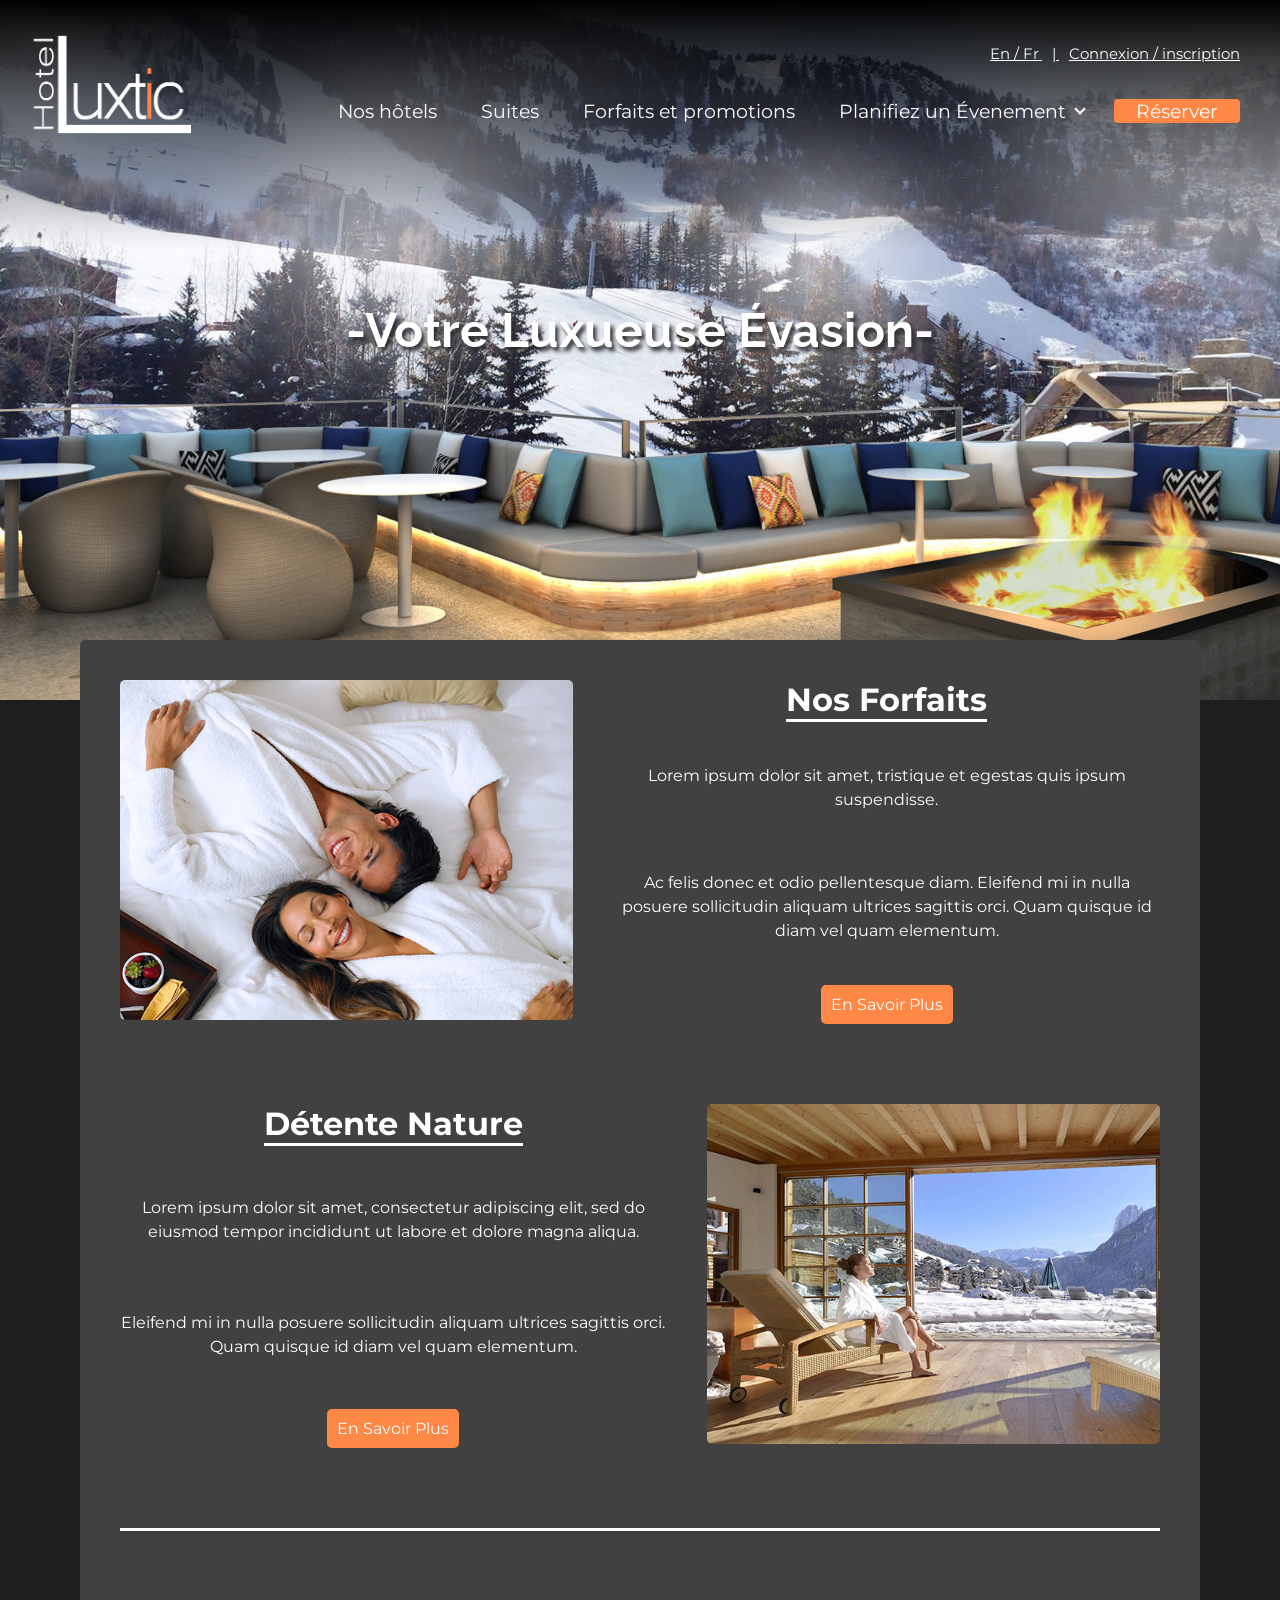
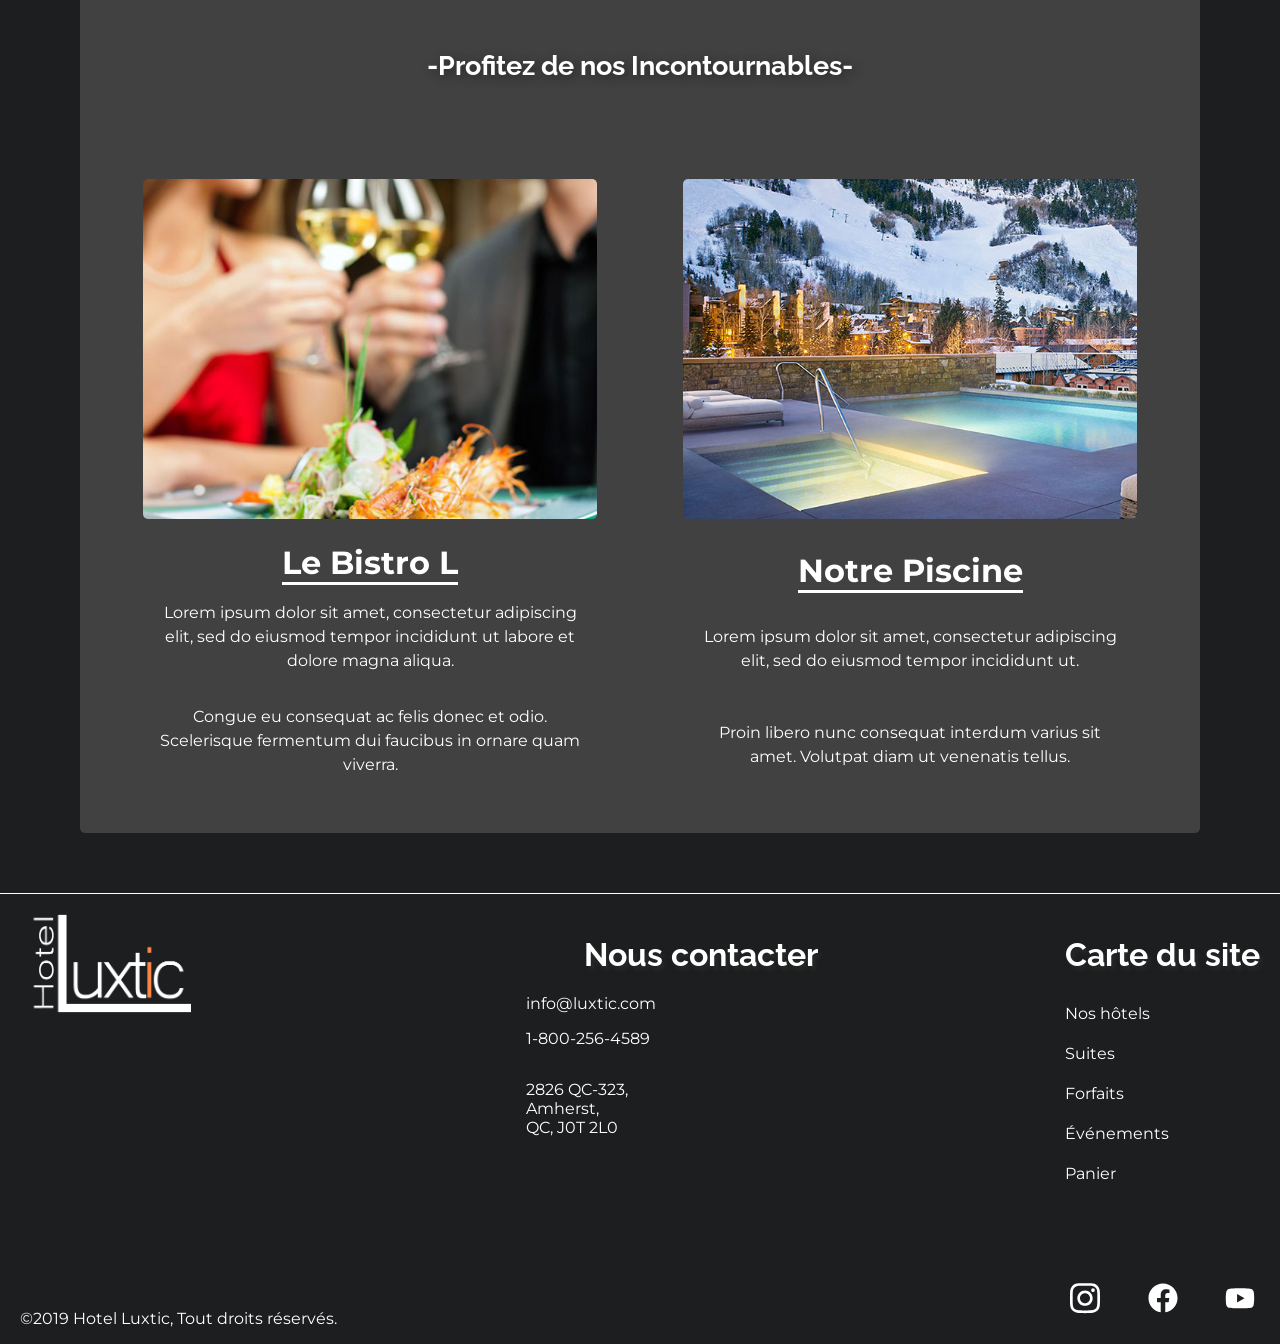
<file: index.html>
<!DOCTYPE html>
<html lang="fr">

<head>
    <meta charset="UTF-8">
    <meta name="author" content="Xavier Gratton,Vincent Lamy,Sacha Pignot">
    <meta name="description" content="Page index du site de l'hôtel Luxtic">
    <meta name="viewport" content="width=device-width, initial-scale=1.0">
    <title>Page index de l'hôtel Luxtic</title>
    <link rel="stylesheet" href="assets/css/main.css">
    <link href="https://fonts.googleapis.com/css?family=Montserrat:400,400i,700|Raleway:400,700&display=swap" rel="stylesheet">
    <link href="https://fonts.googleapis.com/css?family=Amatic+SC:400,700&display=swap" rel="stylesheet">
    <script src="assets/js/nav.js"></script> <!-- Menu Hamburger -->
</head>

<body>

    <header>
        <section>
            <a href="#"><img class="logo" src="assets/img/Logo-Luxtic-v3.png" alt="Logo"></a>
            <nav>
                <aside>
                    <a href="">En / Fr</a>
                    <a href="">|</a>
                    <a href="">Connexion / inscription</a>
                </aside>
                <ul class="nav">
                    <li><a href="#">Nos hôtels</a></li>
                    <li><a href="#">Suites</a></li>
                    <li><a href="forfaits.html">Forfaits et promotions</a></li>
                    <li class="DropMenu"><a href="#">Planifiez un Évenement</a>
                        <i class="arrow"></i>
                        <ul>
                            <li><a href="#">Mariages</a></li>
                            <li><a href="#">Réunions d'affaires</a></li>
                        </ul>
                    <li class="reserver"><a href="#">Réserver</a></li>
                </ul>
            </nav>
            <div id="monMenuMobile" class="menuMobile">
                <a href="javascript:void(0)" class="fermerBtn" onclick="closeNav()">&times;</a>
                <a href="#">Réserver</a>
                <a href="#">Nos hôtels</a>
                <a href="#">Suites</a>
                <a href="forfaits.html">Forfaits</a>
                <a href="#">Mariages</a>
                <a href="#">Réunions</a>      
            </div>
            <div class="hamBtnConteneur">
            <button class="mobileBtn" onclick="openNav()">&#9776;</button>
            </div>
        </section>
        <div class="slogan">
        <h1>-Votre Luxueuse Évasion-</h1>
        </div>
    </header>

    <main>
        <div class="mainConteneur">
            <section class="haut">
                <article>
                    <a href="#"><img src="assets/img/forfait_resize.jpg" alt="Forfait"></a>
                    <div class="forfaitText">
                        <h2><a href="#">Nos Forfaits</a></h2>
                        <p>Lorem ipsum dolor sit amet, tristique et egestas quis ipsum suspendisse.</p>
                        <p> Ac felis donec et odio pellentesque diam. Eleifend mi in nulla posuere sollicitudin aliquam ultrices sagittis orci. Quam quisque id diam vel quam elementum.</p>
                        <div><a class="boutton" href="forfaits.html">En Savoir Plus</a></div>
                    </div>
                </article>
                <article>
                    <a href="#"><img src="assets/img/spa_resize.jpg" alt="Spa"></a>
                    <div class="spaText">
                        <h2><a href="#">Détente Nature</a></h2>
                        <p>Lorem ipsum dolor sit amet, consectetur adipiscing elit, sed do eiusmod tempor incididunt ut labore et dolore magna aliqua.</p>
                        <p> Eleifend mi in nulla posuere sollicitudin aliquam ultrices sagittis orci. Quam quisque id diam vel quam elementum.</p>
                        <div><a class="boutton" href="forfaits.html">En Savoir Plus</a></div>
                    </div>
                </article>
            </section>
            <div class="titreBas">
                <h1>-Profitez de nos Incontournables-</h1>
            </div>
            <section class="bas">
                <article>
                    <a href="#"><img src="assets/img/verre_vin_resize.jpg" alt="Restaurant"></a>
                    <div>
                        <h2><a href="#">Le Bistro L</a></h2>
                        <p>Lorem ipsum dolor sit amet, consectetur adipiscing elit, sed do eiusmod tempor incididunt ut labore et dolore magna aliqua.</p>
                        <p>Congue eu consequat ac felis donec et odio. Scelerisque fermentum dui faucibus in ornare quam viverra.</p>
                    </div>
                </article>
                <article>
                    <a href="#"><img src="assets/img/piscine_resize.jpg" alt="Piscine"></a>
                    <div>
                        <h2><a href="#">Notre Piscine</a></h2>
                        <p>Lorem ipsum dolor sit amet, consectetur adipiscing elit, sed do eiusmod tempor incididunt ut.</p>
                        <p>Proin libero nunc consequat interdum varius sit amet. Volutpat diam ut venenatis tellus.</p>
                    </div>
                </article>
            </section>
        </div>
    </main>

    <footer>
        <!-- 1ère colone du footer -->
        <div class="col1">
            <figure class="logo-foot"><img src="assets/img/Logo-Luxtic-v3.png"></figure>
            <p>&copy;2019 Hotel Luxtic, Tout droits réservés.</p>
        </div>
        <!-- 2ème colone du footer -->
        <div class="col2">
            <h1>Nous contacter</h1>
            <a href="mailto:info@luxtic.com">info@luxtic.com</a>
            <p>1-800-256-4589</p>
            <p>2826 QC-323,<br>Amherst,<br>QC, J0T 2L0</p>
            <iframe class="google-map"
                src="https://www.google.com/maps/embed?pb=!1m18!1m12!1m3!1d2768.7523176976288!2d-74.71527098402346!3d46.05603837911236!2m3!1f0!2f0!3f0!3m2!1i1024!2i768!4f13.1!3m3!1m2!1s0x4ccfa0ede1bb1539%3A0x5b15fa1112aff98c!2s2826%20QC-323%2C%20Amherst%2C%20QC%20J0T%202L0!5e0!3m2!1sfr!2sca!4v1574975880443!5m2!1sfr!2sca"
                frameborder="0" style="border:0;" allowfullscreen=""></iframe>
        </div>
        <!-- 3ème colone du footer -->
        <div class="col3">
            <div class="carte-site">
                <h1>Carte du site</h1>
                <a href="#">Nos hôtels</a>
                <a href="suites.html">Suites</a>
                <a href="forfaits.html">Forfaits</a>
                <a href="#">Événements</a>
                <a href="panier.html">Panier</a>
            </div>
            <!-- Icones réseaux sociaux -->
            <div class="social">
                <a href="https://instagram.com">
                    <svg aria-hidden="true" focusable="false" data-prefix="fab" data-icon="instagram"
                        class="svg-inline--fa fa-instagram fa-w-14" role="img" xmlns="http://www.w3.org/2000/svg"
                        viewBox="0 0 448 512">
                        <path fill="currentColor"
                            d="M224.1 141c-63.6 0-114.9 51.3-114.9 114.9s51.3 114.9 114.9 114.9S339 319.5 339 255.9 287.7 141 224.1 141zm0 189.6c-41.1 0-74.7-33.5-74.7-74.7s33.5-74.7 74.7-74.7 74.7 33.5 74.7 74.7-33.6 74.7-74.7 74.7zm146.4-194.3c0 14.9-12 26.8-26.8 26.8-14.9 0-26.8-12-26.8-26.8s12-26.8 26.8-26.8 26.8 12 26.8 26.8zm76.1 27.2c-1.7-35.9-9.9-67.7-36.2-93.9-26.2-26.2-58-34.4-93.9-36.2-37-2.1-147.9-2.1-184.9 0-35.8 1.7-67.6 9.9-93.9 36.1s-34.4 58-36.2 93.9c-2.1 37-2.1 147.9 0 184.9 1.7 35.9 9.9 67.7 36.2 93.9s58 34.4 93.9 36.2c37 2.1 147.9 2.1 184.9 0 35.9-1.7 67.7-9.9 93.9-36.2 26.2-26.2 34.4-58 36.2-93.9 2.1-37 2.1-147.8 0-184.8zM398.8 388c-7.8 19.6-22.9 34.7-42.6 42.6-29.5 11.7-99.5 9-132.1 9s-102.7 2.6-132.1-9c-19.6-7.8-34.7-22.9-42.6-42.6-11.7-29.5-9-99.5-9-132.1s-2.6-102.7 9-132.1c7.8-19.6 22.9-34.7 42.6-42.6 29.5-11.7 99.5-9 132.1-9s102.7-2.6 132.1 9c19.6 7.8 34.7 22.9 42.6 42.6 11.7 29.5 9 99.5 9 132.1s2.7 102.7-9 132.1z">
                        </path>
                    </svg>
                </a>
                <a href="https://facebook.com">
                    <svg aria-hidden="true" focusable="false" data-prefix="fab" data-icon="facebook"
                        class="svg-inline--fa fa-facebook fa-w-16" role="img" xmlns="http://www.w3.org/2000/svg"
                        viewBox="0 0 512 512">
                        <path fill="currentColor"
                            d="M504 256C504 119 393 8 256 8S8 119 8 256c0 123.78 90.69 226.38 209.25 245V327.69h-63V256h63v-54.64c0-62.15 37-96.48 93.67-96.48 27.14 0 55.52 4.84 55.52 4.84v61h-31.28c-30.8 0-40.41 19.12-40.41 38.73V256h68.78l-11 71.69h-57.78V501C413.31 482.38 504 379.78 504 256z">
                        </path>
                    </svg>
                </a>
                <a href="https://youtube.com">
                    <svg aria-hidden="true" focusable="false" data-prefix="fab" data-icon="youtube"
                        class="svg-inline--fa fa-youtube fa-w-18" role="img" xmlns="http://www.w3.org/2000/svg"
                        viewBox="0 0 576 512">
                        <path fill="currentColor"
                            d="M549.655 124.083c-6.281-23.65-24.787-42.276-48.284-48.597C458.781 64 288 64 288 64S117.22 64 74.629 75.486c-23.497 6.322-42.003 24.947-48.284 48.597-11.412 42.867-11.412 132.305-11.412 132.305s0 89.438 11.412 132.305c6.281 23.65 24.787 41.5 48.284 47.821C117.22 448 288 448 288 448s170.78 0 213.371-11.486c23.497-6.321 42.003-24.171 48.284-47.821 11.412-42.867 11.412-132.305 11.412-132.305s0-89.438-11.412-132.305zm-317.51 213.508V175.185l142.739 81.205-142.739 81.201z">
                        </path>
                    </svg>
                </a>
            </div>
        </div>
    </footer>
</body>

</html>
</file>
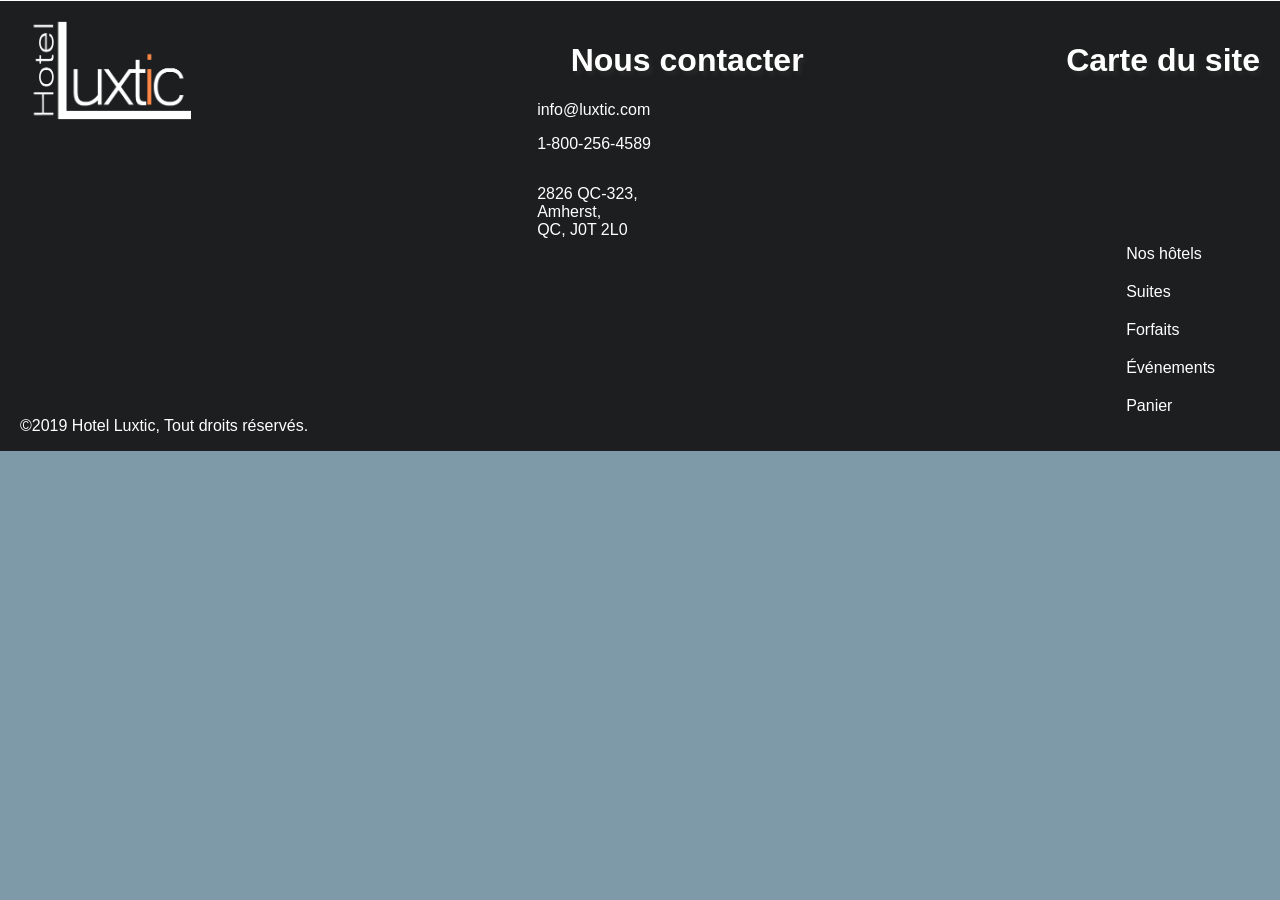
<file: footer.html>
<!DOCTYPE html>
<html lang="fr">

<head>
    <meta charset="UTF-8">
    <title>Produits</title>
    <link rel="stylesheet" href="assets/css/main.css">
</head>

<body>

    <footer>
        <div class="col1">
            <figure class="logo-foot"><img src="assets/img/Logo-Luxtic-v2.png" alt="Logo Luxtic"></figure>
            <p>&copy;2019 Hotel Luxtic, Tout droits réservés.</p>
        </div>
        <div class="col2">
            <h1>Nous contacter</h1>
            <a href="mailto:info@luxtic.com">info@luxtic.com</a>
            <p>1-800-256-4589</p>
            <p>2826 QC-323,<br>Amherst,<br>QC, J0T 2L0</p>
            <iframe
                src="https://www.google.com/maps/embed?pb=!1m18!1m12!1m3!1d2768.7523176976288!2d-74.71527098402346!3d46.05603837911236!2m3!1f0!2f0!3f0!3m2!1i1024!2i768!4f13.1!3m3!1m2!1s0x4ccfa0ede1bb1539%3A0x5b15fa1112aff98c!2s2826%20QC-323%2C%20Amherst%2C%20QC%20J0T%202L0!5e0!3m2!1sfr!2sca!4v1574975880443!5m2!1sfr!2sca"
                width="300" height="250" frameborder="0" style="border:0;" allowfullscreen=""></iframe>
        </div>
        <div class="col3">
            <h1>Carte du site</h1>
            <ul>
                <li><a href="#">Nos hôtels</a></li>
                <li><a href="suites.html">Suites</a></li>
                <li><a href="#">Forfaits</a></li>
                <li><a href="#">Événements</a></li>
                <li><a href="panier.html">Panier</a></li>
            </ul>
        </div>
    </footer>
</body>

</html>
</file>
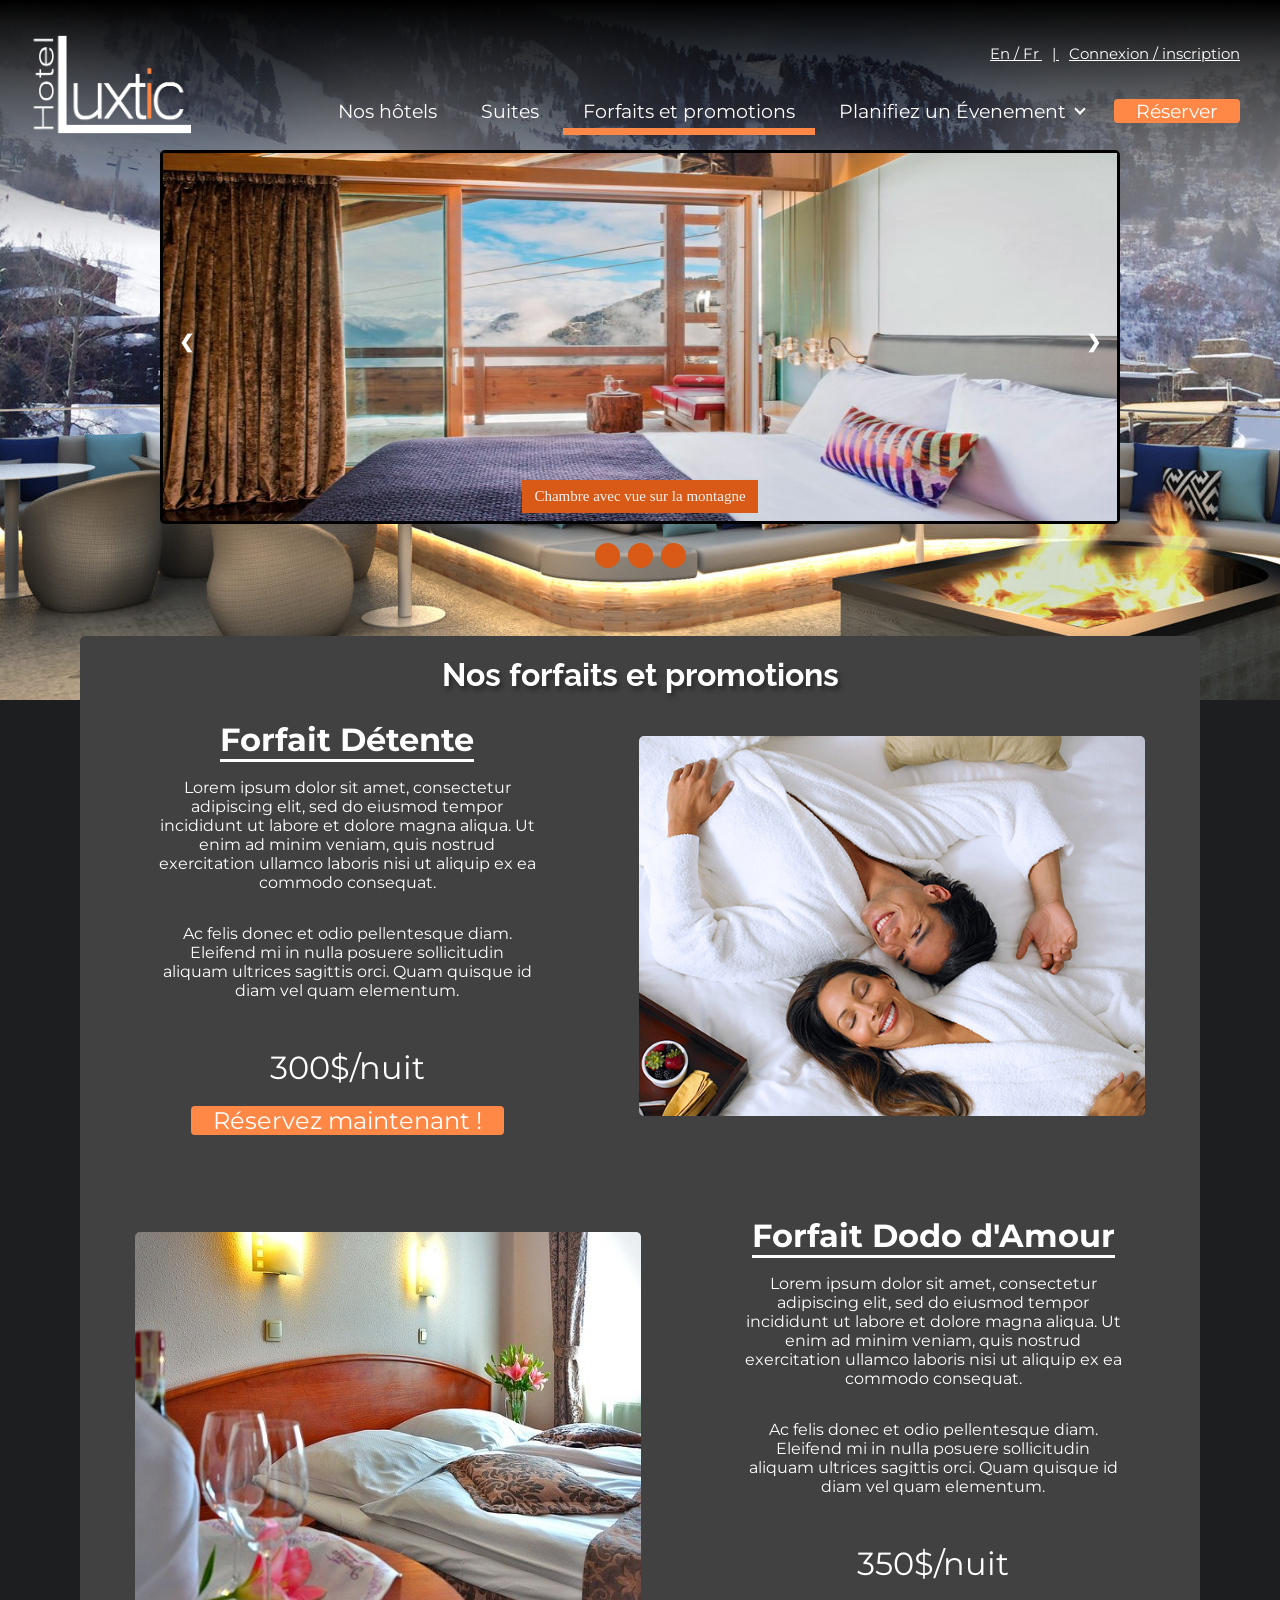
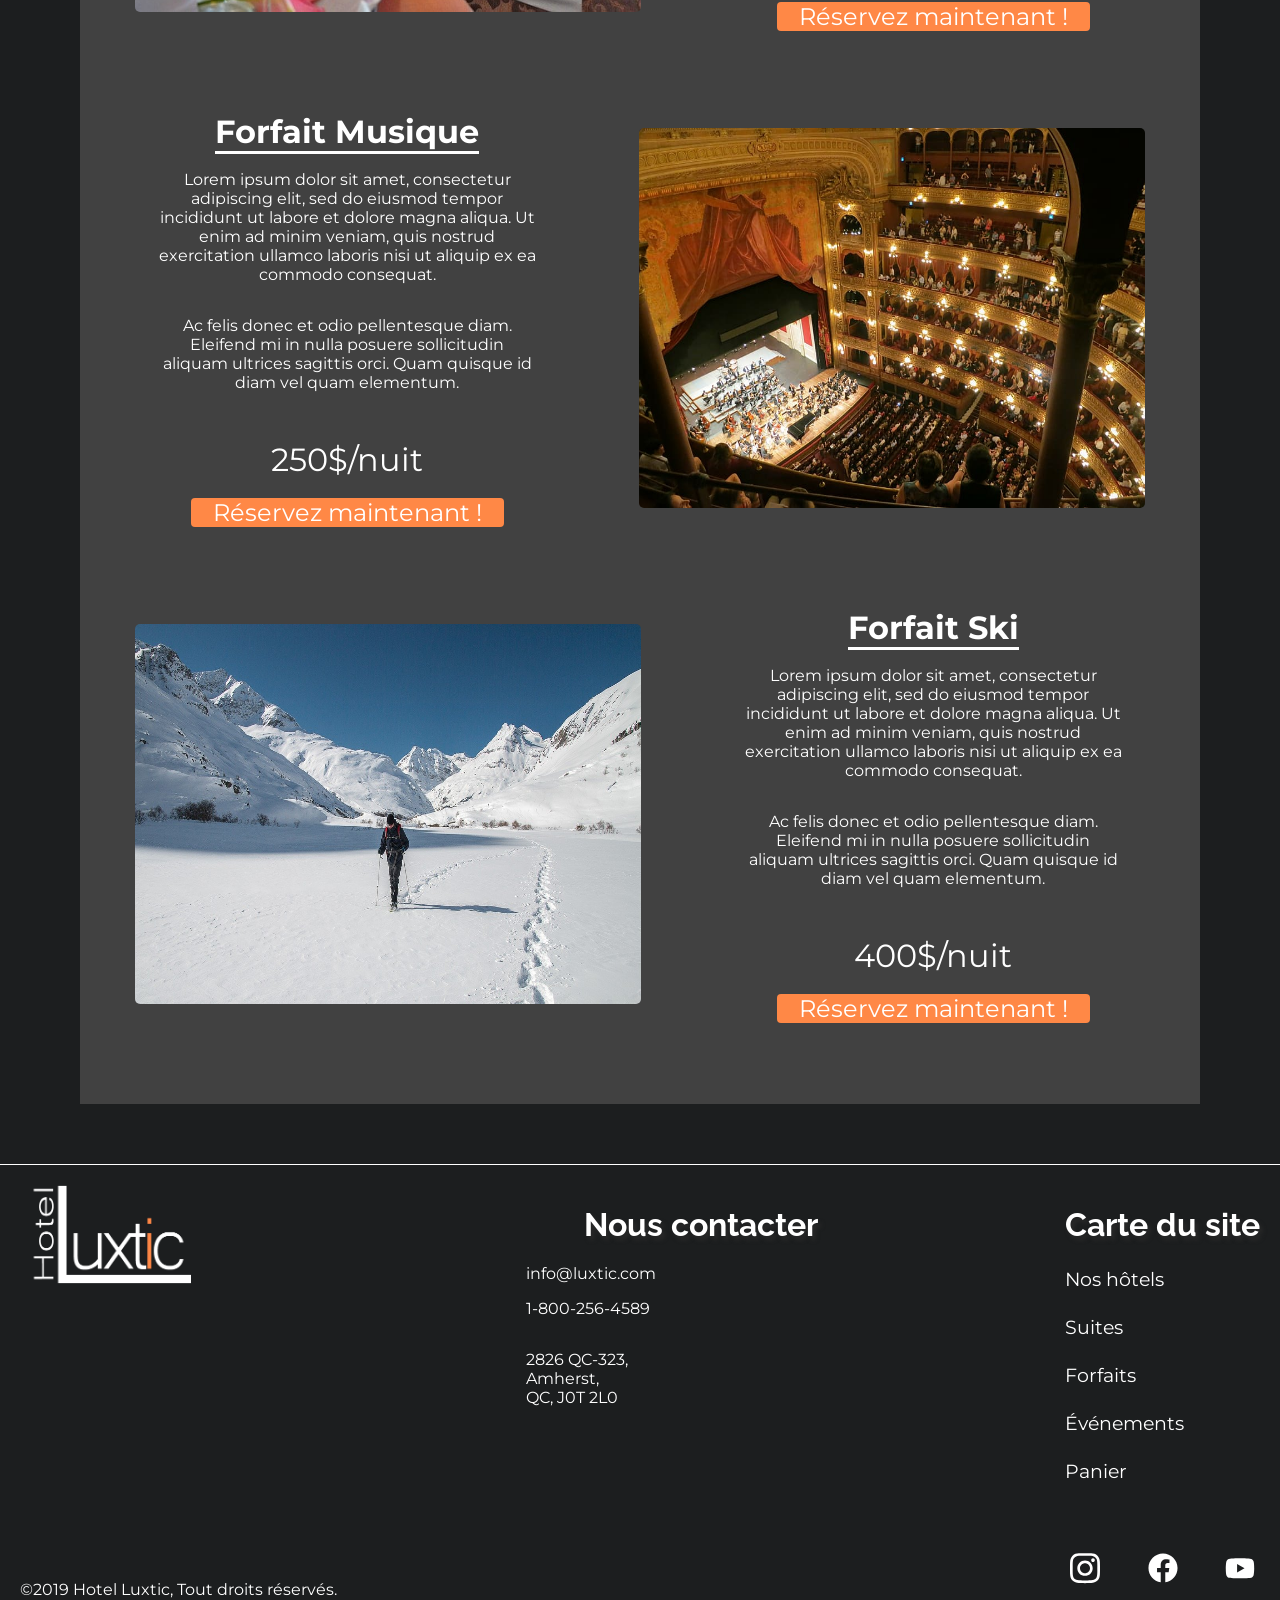
<file: forfaits.html>
<!DOCTYPE html>
<html lang="fr">

<head>
    <meta charset="UTF-8">
    <meta name="author" content="Xavier Gratton,Vincent Lamy,Sacha Pignot">
    <meta name="description" content="Page index du site de l'hôtel Luxtic">
    <meta name="viewport" content="width=device-width, initial-scale=1.0">
    <title>Forfaits et promotions de l'hôtel Luxtic</title>
    <link rel="stylesheet" href="assets/css/main.css">
    <link href="https://fonts.googleapis.com/css?family=Montserrat:400,400i,700|Raleway:400,700&display=swap"
        rel="stylesheet">
    <link href="https://fonts.googleapis.com/css?family=Amatic+SC:400,700&display=swap" rel="stylesheet">
    <!-- font-family: 'Montserrat', sans-serif; text courant
    font-family: 'Raleway', sans-serif; titre, nav-->
    <script src="https://ajax.googleapis.com/ajax/libs/jquery/3.4.1/jquery.min.js"></script> <!-- Jquery -->
    <script src="assets/js/nav.js"></script> <!-- Menu Hamburger -->
    <script src="assets/js/slidershow.js"></script> <!-- Slider -->
    <script src="assets/js/matcheMedia.js"></script> <!-- Javascript Adaptatif (changement des éléments dans le DOM) -->
</head>

<body>
    <header>
        <section>
            <a href="index.html"><img class="logo" src="assets/img/Logo_Luxtic_v3.png" alt="Logo"></a>
            <nav>
                <aside>
                    <a href="">En / Fr</a>
                    <a href="">|</a>
                    <a href="">Connexion / inscription</a>
                </aside>
                <ul class="nav">
                    <li><a href="#">Nos hôtels</a></li>
                    <li><a href="#">Suites</a></li>
                    <li class="navactive"><a href="#">Forfaits et promotions</a></li>
                    <li class="DropMenu"><a href="#">Planifiez un Évenement</a>
                        <i class="arrow"></i>
                        <ul>
                            <li><a href="#">Mariages</a></li>
                            <li><a href="#">Réunions d'affaires</a></li>
                        </ul>
                    <li class="reserver"><a href="#">Réserver</a></li>
                </ul>

            </nav>
            <div id="monMenuMobile" class="menuMobile">
                <a href="javascript:void(0)" class="fermerBtn" onclick="closeNav()">&times;</a>
                <a href="#">Réserver</a>
                <a href="#">Nos hôtels</a>
                <a href="#">Suites</a>
                <a href="#">Forfaits</a>
                <a href="#">Mariages</a>
                <a href="#">Réunions</a>

            </div>
            <div class="hamBtnConteneur">
                <button class="mobileBtn" onclick="openNav()">&#9776;</button>
            </div>
        </section>
    </header>

    <main>

        <div class="slidershow">
            <!-- Images à afficher -->
            <figure class="slides">
                <img class="fade" src="assets/img/suite1_2.jpg" style="width:100%">
                <div class="caption-container">
                    <figcaption class="caption">Chambre avec vue sur la montagne</figcaption>
                </div>
            </figure>

            <figure class="slides">
                <img class="fade" src="assets/img/suite2_5.jpg" style="width:100%">
                <div class="caption-container">
                    <figcaption class="caption">Loft Mezzanine</figcaption>
                </div>
            </figure>

            <figure class="slides">
                <img class="fade" src="assets/img/suite3_5.jpg" style="width:100%">
                <div class="caption-container">
                    <figcaption class="caption">Balcon avec vue sur la montagne
                    </figcaption>
                </div>
                <!-- <figcaption class="caption-prix">300$ par nuit</figcaption> -->

            </figure>

            <!-- Bouttons suivant et précédent -->
            <a class="precedent" onclick="plusSlides(-1)">&#10094;</a>
            <a class="suivant" onclick="plusSlides(1)">&#10095;</a>
            <br>
            <!-- Points/cercles -->
            <div class="points">
                <span class="point" onclick="currentSlide(1)"></span>
                <span class="point" onclick="currentSlide(2)"></span>
                <span class="point" onclick="currentSlide(3)"></span>
            </div>
        </div>

        <section class="forfaits">
            <h1>Nos forfaits et promotions</h1>
            <article class="forfait1">
                <div class="forfaitTexte">
                    <h2>Forfait Détente</h2>
                    <p>Lorem ipsum dolor sit amet, consectetur adipiscing elit, sed do eiusmod tempor incididunt ut
                        labore
                        et dolore magna aliqua. Ut enim ad minim veniam, quis nostrud exercitation ullamco laboris nisi
                        ut
                        aliquip ex ea commodo consequat.</p>
                    <p>Ac felis donec et odio pellentesque diam. Eleifend mi in nulla posuere sollicitudin aliquam
                        ultrices sagittis orci. Quam quisque id diam vel quam elementum.</p>
                    <p class="prix">300$/nuit</p>
                    <span class="reserver"><a href="#">Réservez maintenant !</a></span>
                </div>
                <figure><a href="#"><img src="assets/img/forfait_resize.jpg"
                            alt="Suite dont la fenêtre donne sur une montagne enneigée."></a></figure>
            </article>
            <article class="forfait2">
                <div class="forfaitTexte">
                    <h2>Forfait Dodo d'Amour</h2>
                    <p>Lorem ipsum dolor sit amet, consectetur adipiscing elit, sed do eiusmod tempor incididunt ut
                        labore
                        et dolore magna aliqua. Ut enim ad minim veniam, quis nostrud exercitation ullamco laboris nisi
                        ut
                        aliquip ex ea commodo consequat.</p>
                    <p>Ac felis donec et odio pellentesque diam. Eleifend mi in nulla posuere sollicitudin aliquam
                        ultrices sagittis orci. Quam quisque id diam vel quam elementum.</p>
                    <p class="prix">350$/nuit</p>
                    <span class="reserver"><a href="panier.html">Réservez maintenant !</a></span>
                </div>
                <figure><a href="#"><img src="assets/img/hotel-room.jpg" alt="Suite avec des verres de vin."></a>
                </figure>
            </article>
            <article class="forfait3">
                <div class="forfaitTexte">
                    <h2>Forfait Musique</h2>
                    <p>Lorem ipsum dolor sit amet, consectetur adipiscing elit, sed do eiusmod tempor incididunt ut
                        labore
                        et dolore magna aliqua. Ut enim ad minim veniam, quis nostrud exercitation ullamco laboris nisi
                        ut
                        aliquip ex ea commodo consequat.</p>
                    <p>Ac felis donec et odio pellentesque diam. Eleifend mi in nulla posuere sollicitudin aliquam
                        ultrices sagittis orci. Quam quisque id diam vel quam elementum.</p>
                    <p class="prix">250$/nuit</p>
                    <span class="reserver"><a href="#">Réservez maintenant !</a></span>
                </div>
                <figure>
                    <a href="#"><img src="assets/img/opera-orchestra-music-concert.jpg"
                            alt="Suite dont la fenêtre donne sur une montagne enneigée."></a>
                </figure>
            </article>
            <article class="forfait4">
                <div class="forfaitTexte">
                    <h2>Forfait Ski</h2>
                    <p>Lorem ipsum dolor sit amet, consectetur adipiscing elit, sed do eiusmod tempor incididunt ut
                        labore
                        et dolore magna aliqua. Ut enim ad minim veniam, quis nostrud exercitation ullamco laboris nisi
                        ut
                        aliquip ex ea commodo consequat.</p>
                    <p>Ac felis donec et odio pellentesque diam. Eleifend mi in nulla posuere sollicitudin aliquam
                        ultrices sagittis orci. Quam quisque id diam vel quam elementum.</p>
                    <p class="prix">400$/nuit</p>
                    <span class="reserver"><a href="#">Réservez maintenant !</a></span>
                </div>
                <figure>
                    <a href="#"><img src="assets/img/mountains-4695049_1280.jpg"
                            alt="Suite dont la fenêtre donne sur une montagne enneigée."></a>
                </figure>
            </article>
        </section>
    </main>

    <footer>
        <!-- 1ère colone du footer -->
        <div class="col1">
            <figure class="logo-foot"><a href="index.html"><img
                        src="assets/img/Logo_Luxtic_v3.png"></a></figure>
            <p>&copy;2019 Hotel Luxtic, Tout droits réservés.</p>
        </div>
        <!-- 2ème colone du footer -->
        <div class="col2">
            <h1>Nous contacter</h1>
            <a href="mailto:info@luxtic.com">info@luxtic.com</a>
            <p>1-800-256-4589</p>
            <p>2826 QC-323,<br>Amherst,<br>QC, J0T 2L0</p>
            <iframe class="google-map"
                src="https://www.google.com/maps/embed?pb=!1m18!1m12!1m3!1d2768.7523176976288!2d-74.71527098402346!3d46.05603837911236!2m3!1f0!2f0!3f0!3m2!1i1024!2i768!4f13.1!3m3!1m2!1s0x4ccfa0ede1bb1539%3A0x5b15fa1112aff98c!2s2826%20QC-323%2C%20Amherst%2C%20QC%20J0T%202L0!5e0!3m2!1sfr!2sca!4v1574975880443!5m2!1sfr!2sca"
                frameborder="0" style="border:0;" allowfullscreen=""></iframe>
        </div>
        <!-- 3ème colone du footer -->
        <div class="col3">
            <div class="carte-site">
                <h1>Carte du site</h1>
                <nav>
                    <a href="#">Nos hôtels</a>
                    <a href="suites.html">Suites</a>
                    <a href="#">Forfaits</a>
                    <a href="#">Événements</a>
                    <a href="panier.html">Panier</a>
                </nav>
            </div>

            <!-- Icones réseaux sociaux -->
            <div class="social">
                <a href="https://instagram.com">
                    <svg aria-hidden="true" focusable="false" data-prefix="fab" data-icon="instagram"
                        class="svg-inline--fa fa-instagram fa-w-14" role="img" xmlns="http://www.w3.org/2000/svg"
                        viewBox="0 0 448 512">
                        <path fill="currentColor"
                            d="M224.1 141c-63.6 0-114.9 51.3-114.9 114.9s51.3 114.9 114.9 114.9S339 319.5 339 255.9 287.7 141 224.1 141zm0 189.6c-41.1 0-74.7-33.5-74.7-74.7s33.5-74.7 74.7-74.7 74.7 33.5 74.7 74.7-33.6 74.7-74.7 74.7zm146.4-194.3c0 14.9-12 26.8-26.8 26.8-14.9 0-26.8-12-26.8-26.8s12-26.8 26.8-26.8 26.8 12 26.8 26.8zm76.1 27.2c-1.7-35.9-9.9-67.7-36.2-93.9-26.2-26.2-58-34.4-93.9-36.2-37-2.1-147.9-2.1-184.9 0-35.8 1.7-67.6 9.9-93.9 36.1s-34.4 58-36.2 93.9c-2.1 37-2.1 147.9 0 184.9 1.7 35.9 9.9 67.7 36.2 93.9s58 34.4 93.9 36.2c37 2.1 147.9 2.1 184.9 0 35.9-1.7 67.7-9.9 93.9-36.2 26.2-26.2 34.4-58 36.2-93.9 2.1-37 2.1-147.8 0-184.8zM398.8 388c-7.8 19.6-22.9 34.7-42.6 42.6-29.5 11.7-99.5 9-132.1 9s-102.7 2.6-132.1-9c-19.6-7.8-34.7-22.9-42.6-42.6-11.7-29.5-9-99.5-9-132.1s-2.6-102.7 9-132.1c7.8-19.6 22.9-34.7 42.6-42.6 29.5-11.7 99.5-9 132.1-9s102.7-2.6 132.1 9c19.6 7.8 34.7 22.9 42.6 42.6 11.7 29.5 9 99.5 9 132.1s2.7 102.7-9 132.1z">
                        </path>
                    </svg>
                </a>
                <a href="https://facebook.com">
                    <svg aria-hidden="true" focusable="false" data-prefix="fab" data-icon="facebook"
                        class="svg-inline--fa fa-facebook fa-w-16" role="img" xmlns="http://www.w3.org/2000/svg"
                        viewBox="0 0 512 512">
                        <path fill="currentColor"
                            d="M504 256C504 119 393 8 256 8S8 119 8 256c0 123.78 90.69 226.38 209.25 245V327.69h-63V256h63v-54.64c0-62.15 37-96.48 93.67-96.48 27.14 0 55.52 4.84 55.52 4.84v61h-31.28c-30.8 0-40.41 19.12-40.41 38.73V256h68.78l-11 71.69h-57.78V501C413.31 482.38 504 379.78 504 256z">
                        </path>
                    </svg>
                </a>
                <a href="https://youtube.com">
                    <svg aria-hidden="true" focusable="false" data-prefix="fab" data-icon="youtube"
                        class="svg-inline--fa fa-youtube fa-w-18" role="img" xmlns="http://www.w3.org/2000/svg"
                        viewBox="0 0 576 512">
                        <path fill="currentColor"
                            d="M549.655 124.083c-6.281-23.65-24.787-42.276-48.284-48.597C458.781 64 288 64 288 64S117.22 64 74.629 75.486c-23.497 6.322-42.003 24.947-48.284 48.597-11.412 42.867-11.412 132.305-11.412 132.305s0 89.438 11.412 132.305c6.281 23.65 24.787 41.5 48.284 47.821C117.22 448 288 448 288 448s170.78 0 213.371-11.486c23.497-6.321 42.003-24.171 48.284-47.821 11.412-42.867 11.412-132.305 11.412-132.305s0-89.438-11.412-132.305zm-317.51 213.508V175.185l142.739 81.205-142.739 81.201z">
                        </path>
                    </svg>
                </a>
            </div>
        </div>
    </footer>
</body>

</html>
</file>
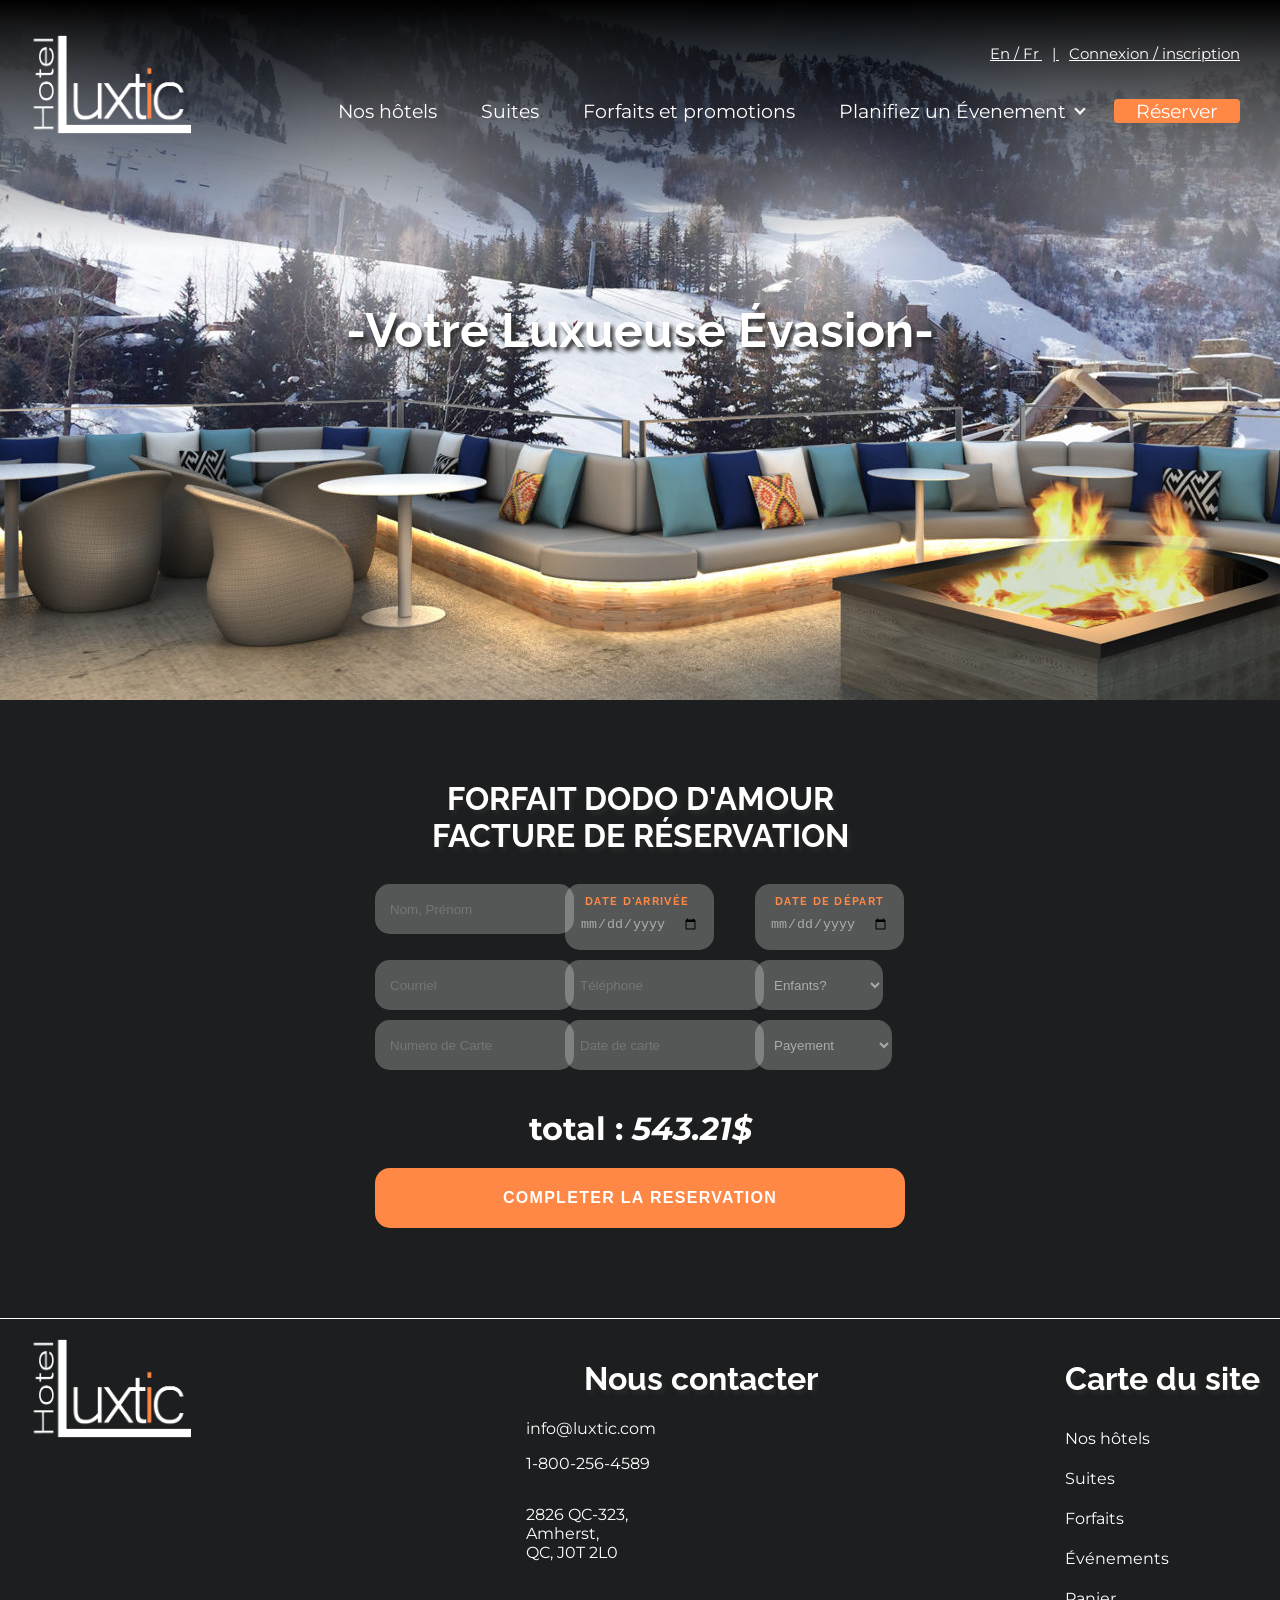
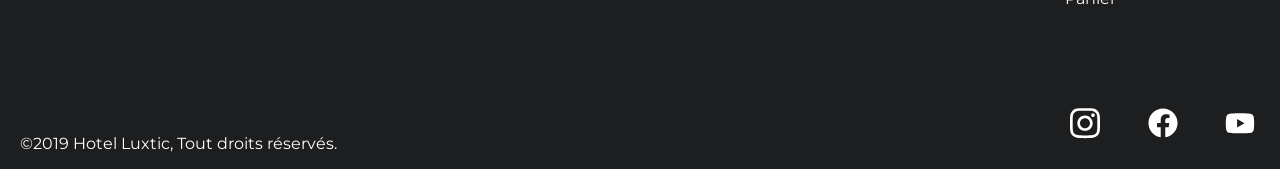
<file: panier.html>
<!DOCTYPE html>
<html lang="fr">

<head>
    <meta charset="UTF-8">
    <meta name="author" content="Vincent LaPointe Lamy, Xavier Gratton, Sacha Pignot">
    <meta name="description" content="Page index du site de l'hôtel Luxtic">
    <meta name="viewport" content="width=device-width, initial-scale=1.0">
    <title>Page panier de l'hôtel Luxtic</title>
    <link rel="stylesheet" href="assets/css/main.css">
    <link href="https://fonts.googleapis.com/css?family=Montserrat:400,400i,700|Raleway:400,700&display=swap" rel="stylesheet">
    <link href="https://fonts.googleapis.com/css?family=Amatic+SC:400,700&display=swap" rel="stylesheet">

    <!-- font-family: 'Montserrat', sans-serif; text courant
    font-family: 'Raleway', sans-serif; titre, nav-->

    <script>
        /* Set the width of the sidebar to 250px (show it) */
        function openNav() {
            document.getElementById("monMenuMobile").style.width = "350px";
        }

        /* Set the width of the sidebar to 0 (hide it) */
        function closeNav() {
            document.getElementById("monMenuMobile").style.width = "0";
        }

    </script>
</head>

<body>

    <header>
        <section>

            <a href="index.html"><img class="logo" src="assets/img/Logo-Luxtic-v3.png" alt="Logo"></a>

            <nav>
                <aside>
                    <a href="">En / Fr</a>
                    <a href="">|</a>
                    <a href="">Connexion / inscription</a>
                </aside>
                <ul class="nav">
                    <li><a href="#">Nos hôtels</a></li>
                    <li><a href="#">Suites</a></li>
                    <li><a href="forfaits.html">Forfaits et promotions</a></li>
                    <li class="DropMenu"><a href="#">Planifiez un Évenement</a>
                        <i class="arrow"></i>
                        <ul>
                            <li><a href="#">Mariages</a></li>
                            <li><a href="#">Réunions d'affaires</a></li>
                        </ul>
                    <li class="reserver"><a href="#">Réserver</a></li>
                </ul>

            </nav>
            <div id="monMenuMobile" class="menuMobile">
                <a href="javascript:void(0)" class="fermerBtn" onclick="closeNav()">&times;</a>
                <a href="#">Réserver</a>
                <a href="#">Nos hôtels</a>
                <a href="#">Suites</a>
                <a href="forfait.html">Forfaits</a>
                <a href="#">Mariages</a>
                <a href="#">Réunions</a>
                
            </div>
            <div class="hamBtnConteneur">
            <button class="mobileBtn" onclick="openNav()">&#9776;</button>
            </div>
        </section>
        <div class="slogan">
        <h1>-Votre Luxueuse Évasion-</h1>
        </div>
    </header>

    <main>
        <div id="booking" class="section">
      
            <div class="container">
                <div class="booking-form">
                  <div class="form-header">
                    <h1>Forfait Dodo d'amour<br>Facture de réservation</h1>
                  </div>
    
                  <form class="panier" >
                    <div class="form-group" >
                      <input class="form-control" type="text" placeholder="Nom, Prénom" />
                      <span class="form-label">Nom et Prénom</span>
                    </div>
                    
                    <div class="form-group" >
                      <input class="form-control" type="date" required />
                      <span class="form-label">Date d'arrivée</span>
                    </div>
                    
                    <div class="form-group" >
                      <input class="form-control" type="date" required />
                      <span class="form-label">Date de départ</span>
                    </div> 
                    
                    <div class="form-group" >
                        <input class="form-control" type="email" placeholder="Courriel" />
                        <span class="form-label">Courriel</span>
                      </div>
                      
                    <div class="form-group" >
                        <input class="form-control" type="tel" placeholder="Téléphone" />
                        <span class="form-label">Téléphone</span>
                      </div>   
    
                    <div class="form-group" >
                      <select class="form-control" required>
                        <option value="" selected hidden>Enfants?</option>
                        <option>------Oui------</option>
                        <option>------Non------</option>
                      </select>
                      <span class="form-label">Enfants</span>
                    </div>
       
                    
                    <div class="form-group" >
                        <input class="form-control" placeholder="Numero de Carte" />
                        <span class="form-label">Credit numero</span>
                      </div>
    
                      <div class="form-group" >
                          <input class="form-control" placeholder="Date de carte" />
                          <span class="form-label">Credit date</span>
                        </div>
    
                    <div class="form-group" >
                        <select class="form-control" required>
                          <option value="" selected hidden>Payement</option>
                          <option>Visa</option>
                          <option>Mastercard</option>
                          <option>American Exp.</option>
                          <option>Nicolas Cage</option>
                        </select>
                        <span class="form-label">Carte</span>
                      </div>
    
                      
                  </form>
    
                  <div class="form-footer">
                    <h2><br> total  :  <em>543.21$</em></h2>
                  </div>
    
                  <div class="form-btn">
                    <a href="#"><button class="submit-btn">Completer la reservation</button></a>
                  </div>                
                
    
                </div>
            </div>
          
        </div>
    </main>

    <footer>
        <!-- 1ère colone du footer -->
        <div class="col1">
           <figure class="logo-foot"><a href="index.html"><img
                        src="assets/img/Logo_Luxtic_v3.png"></a></figure>
            <p>&copy;2019 Hotel Luxtic, Tout droits réservés.</p>
        </div>
        <!-- 2ème colone du footer -->
        <div class="col2">
            <h1>Nous contacter</h1>
            <a href="mailto:info@luxtic.com">info@luxtic.com</a>
            <p>1-800-256-4589</p>
            <p>2826 QC-323,<br>Amherst,<br>QC, J0T 2L0</p>
            <iframe class="google-map"
                src="https://www.google.com/maps/embed?pb=!1m18!1m12!1m3!1d2768.7523176976288!2d-74.71527098402346!3d46.05603837911236!2m3!1f0!2f0!3f0!3m2!1i1024!2i768!4f13.1!3m3!1m2!1s0x4ccfa0ede1bb1539%3A0x5b15fa1112aff98c!2s2826%20QC-323%2C%20Amherst%2C%20QC%20J0T%202L0!5e0!3m2!1sfr!2sca!4v1574975880443!5m2!1sfr!2sca"
                frameborder="0" style="border:0;" allowfullscreen=""></iframe>
        </div>
        <!-- 3ème colone du footer -->
        <div class="col3">
            <div class="carte-site">
                <h1>Carte du site</h1>
                <a href="#">Nos hôtels</a>
                <a href="#">Suites</a>
                <a href="forfaits.html">Forfaits</a>
                <a href="#">Événements</a>
                <a href="panier.html">Panier</a>
            </div>

            <!-- Icones réseaux sociaux -->
            <div class="social">
                <a href="https://instagram.com">
                    <svg aria-hidden="true" focusable="false" data-prefix="fab" data-icon="instagram"
                        class="svg-inline--fa fa-instagram fa-w-14" role="img" xmlns="http://www.w3.org/2000/svg"
                        viewBox="0 0 448 512">
                        <path fill="currentColor"
                            d="M224.1 141c-63.6 0-114.9 51.3-114.9 114.9s51.3 114.9 114.9 114.9S339 319.5 339 255.9 287.7 141 224.1 141zm0 189.6c-41.1 0-74.7-33.5-74.7-74.7s33.5-74.7 74.7-74.7 74.7 33.5 74.7 74.7-33.6 74.7-74.7 74.7zm146.4-194.3c0 14.9-12 26.8-26.8 26.8-14.9 0-26.8-12-26.8-26.8s12-26.8 26.8-26.8 26.8 12 26.8 26.8zm76.1 27.2c-1.7-35.9-9.9-67.7-36.2-93.9-26.2-26.2-58-34.4-93.9-36.2-37-2.1-147.9-2.1-184.9 0-35.8 1.7-67.6 9.9-93.9 36.1s-34.4 58-36.2 93.9c-2.1 37-2.1 147.9 0 184.9 1.7 35.9 9.9 67.7 36.2 93.9s58 34.4 93.9 36.2c37 2.1 147.9 2.1 184.9 0 35.9-1.7 67.7-9.9 93.9-36.2 26.2-26.2 34.4-58 36.2-93.9 2.1-37 2.1-147.8 0-184.8zM398.8 388c-7.8 19.6-22.9 34.7-42.6 42.6-29.5 11.7-99.5 9-132.1 9s-102.7 2.6-132.1-9c-19.6-7.8-34.7-22.9-42.6-42.6-11.7-29.5-9-99.5-9-132.1s-2.6-102.7 9-132.1c7.8-19.6 22.9-34.7 42.6-42.6 29.5-11.7 99.5-9 132.1-9s102.7-2.6 132.1 9c19.6 7.8 34.7 22.9 42.6 42.6 11.7 29.5 9 99.5 9 132.1s2.7 102.7-9 132.1z">
                        </path>
                    </svg>
                </a>
                <a href="https://facebook.com">
                    <svg aria-hidden="true" focusable="false" data-prefix="fab" data-icon="facebook"
                        class="svg-inline--fa fa-facebook fa-w-16" role="img" xmlns="http://www.w3.org/2000/svg"
                        viewBox="0 0 512 512">
                        <path fill="currentColor"
                            d="M504 256C504 119 393 8 256 8S8 119 8 256c0 123.78 90.69 226.38 209.25 245V327.69h-63V256h63v-54.64c0-62.15 37-96.48 93.67-96.48 27.14 0 55.52 4.84 55.52 4.84v61h-31.28c-30.8 0-40.41 19.12-40.41 38.73V256h68.78l-11 71.69h-57.78V501C413.31 482.38 504 379.78 504 256z">
                        </path>
                    </svg>
                </a>
                <a href="https://youtube.com">
                    <svg aria-hidden="true" focusable="false" data-prefix="fab" data-icon="youtube"
                        class="svg-inline--fa fa-youtube fa-w-18" role="img" xmlns="http://www.w3.org/2000/svg"
                        viewBox="0 0 576 512">
                        <path fill="currentColor"
                            d="M549.655 124.083c-6.281-23.65-24.787-42.276-48.284-48.597C458.781 64 288 64 288 64S117.22 64 74.629 75.486c-23.497 6.322-42.003 24.947-48.284 48.597-11.412 42.867-11.412 132.305-11.412 132.305s0 89.438 11.412 132.305c6.281 23.65 24.787 41.5 48.284 47.821C117.22 448 288 448 288 448s170.78 0 213.371-11.486c23.497-6.321 42.003-24.171 48.284-47.821 11.412-42.867 11.412-132.305 11.412-132.305s0-89.438-11.412-132.305zm-317.51 213.508V175.185l142.739 81.205-142.739 81.201z">
                        </path>
                    </svg>
                </a>
            </div>
        </div>
    </footer>
</body>

</html>
</file>
<file: assets/css/main.css>
@import "header.css";
@import "footer.css";
@import "forfaits.css";
@import "panier.css";
@import "accueil.css";
@import "styles.css";

html {
    background-color: #7e9aa8;
  }
  
body {
    max-width: 1280px;
    margin: auto;
    display: flex;
    flex-wrap: wrap;
  }
</file>
